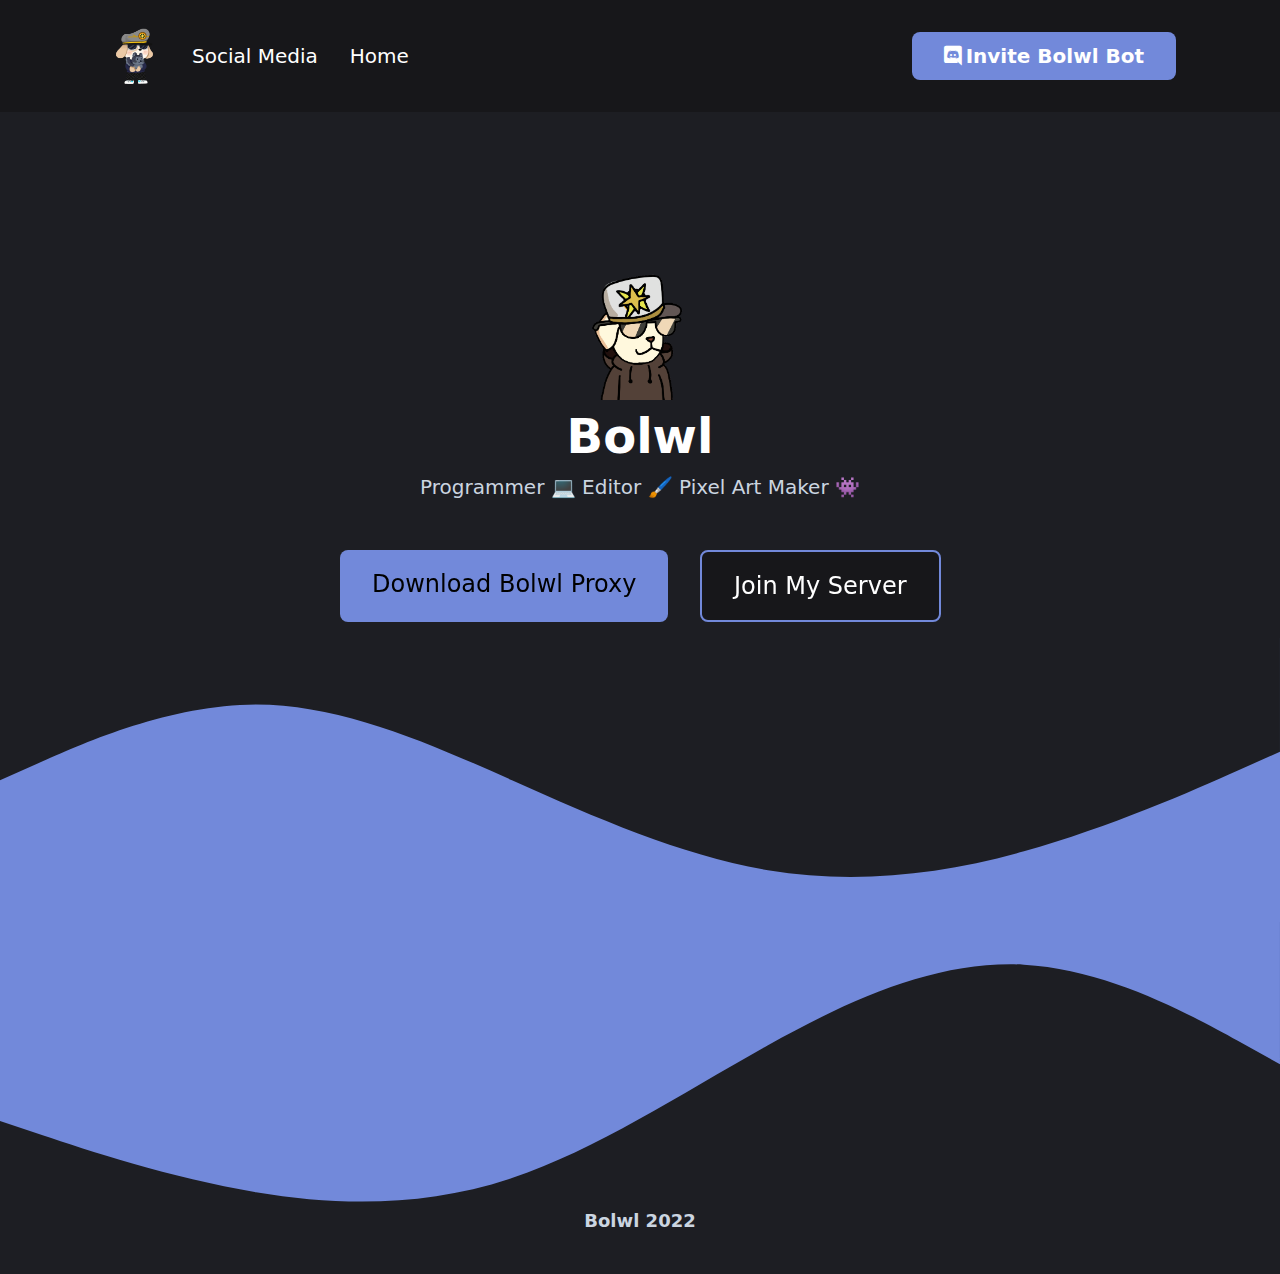
<file: index.html>
<!doctype html>

<html lang="en">

<head>
  <meta charset="utf-8">
  <meta name="viewport" content="width=device-width, initial-scale=1.0">
  <link rel="icon" href="images/cutebolwlnobg.png" type="image/png" sizes="16x16">

  <!-- Montserrat Google Font -->
  <link href="https://fonts.googleapis.com/css2?family=Montserrat:wght@900&display=swap" rel="stylesheet">

  <!-- Changes this to your bot's name -->
  <title>Bolwl</title>

  <!-- Change the content attribute's value to your bot's description -->
  <meta name="description" content="Website of Bolwl">

  <!-- Change the content attribute's value to your name -->
  <meta name="author" content="Bolwl">

  <link rel="stylesheet" href="styles/theTrendingStyle.css">
  <link rel="stylesheet" href="styles/index.css">
  <link rel="stylesheet" href="styles/css/all.css" />

</head>

<body class="bg-shinyGray overflow-x-hidden">
  <nav id="navigationBar" class="flex flex-row items-center justify-between p-6 bg-sweetBlack">
    <div class="left flex flex-row items-center ml-10 md:ml-20 text-white">
      <img src="images/cutebolwlnobg.png" width="64px" height="64px" class="mr-2 hidden md:inline pointer-events-none noselect" />
      <a href="social" class="mx-4 text-xl hover:text-blurple">Social Media</a>
      <a href="" class="mx-4 text-xl hover:text-blurple">Home</a>
    </div>
    <div class="right mr-10 md:mr-20">
      <a href="./bolwlbot" target="_blank" class="px-8 py-3 whitespace-no-wrap bg-blurple text-white rounded-lg text-xl font-semibold hover:bg-beautyPurple"><i class="fab fa-discord mr-1"></i>Invite Bolwl Bot</a>
    </div>
  </nav>
  <div id="container" class="flex flex-col items-center justify-center">
    <div class="flex flex-col items-center justify-center pt-40 text-center">
      <span class="text-2xl md:text-5xl font-semibold text-white"><img src="images/nftbolwlnobg.png" width="128px" height="128px" class="mr-2 hidden md:inline pointer-events-none noselect" /></span>
      <span class="text-2xl md:text-5xl font-semibold text-white">Bolwl</span>
      <span class="text-gray-400 text-lg md:text-xl max-w-xl font-light">Programmer 💻 Editor 🖌️ Pixel Art Maker 👾</span>
      <div class="flex flex-col md:flex-row mt-8">
        <a href="./proxy" target="_blank" class="text-2xl hvr-grow bg-blurple p-4 md:px-8 mx-4 my-4 rounded-lg">Download Bolwl Proxy</a>
        <a href="./discord" target="_blank" class="text-2xl hvr-grow text-white bg-sweetBlack p-4 md:px-8 mx-4 my-4 rounded-lg border-blurple border-2">Join My Server</a>
      </div>
    </div>
    <svg class="bg-blurple" xmlns="http://www.w3.org/2000/svg" viewBox="0 0 1440 320"><path fill="#1D1E23" fill-opacity="1" d="M0,160L48,138.7C96,117,192,75,288,74.7C384,75,480,117,576,160C672,203,768,245,864,261.3C960,277,1056,267,1152,240C1248,213,1344,171,1392,149.3L1440,128L1440,0L1392,0C1344,0,1248,0,1152,0C1056,0,960,0,864,0C768,0,672,0,576,0C480,0,384,0,288,0C192,0,96,0,48,0L0,0Z"></path></svg>
    <div class="flex flex-col md:flex-row items-center justify-center w-full bg-blurple">
      
    </div>
    <svg xmlns="http://www.w3.org/2000/svg" viewBox="0 0 1440 320"><path fill="#7289DA" fill-opacity="1" d="M0,224L48,240C96,256,192,288,288,304C384,320,480,320,576,288C672,256,768,192,864,138.7C960,85,1056,43,1152,48C1248,53,1344,107,1392,133.3L1440,160L1440,0L1392,0C1344,0,1248,0,1152,0C1056,0,960,0,864,0C768,0,672,0,576,0C480,0,384,0,288,0C192,0,96,0,48,0L0,0Z"></path></svg>
    <div class="flex flex-row items-center justify-center mb-10">
      <!--span class="text-lg text-gray-400 font-semibold">Copyright © Bolwl 2022</span-->
      <span class="text-lg text-gray-400 font-semibold">Bolwl 2022</span>
    </div>
  </div>

</body>

</html>
</file>
<file: styles/index.css>
/* Montserrat Font */
.font-montserrat {
  font-family: 'Montserrat', sans-serif;
}

/* Disables Selecting and Dragging */
.noselect {
    -webkit-touch-callout: none;
    -webkit-user-select: none;
    -khtml-user-select: none;
    -webkit-user-drag: none;
    -moz-user-select: none;
    -ms-user-select: none;
    user-select: none;
    user-drag: none;
}


/* CSS Animations */

/* Hover Grow */
.hvr-grow {
  display: inline-block;
  vertical-align: middle;
  -webkit-transform: perspective(1px) translateZ(0);
  transform: perspective(1px) translateZ(0);
  box-shadow: 0 0 1px rgba(0, 0, 0, 0);
  -webkit-transition-duration: 0.3s;
  transition-duration: 0.3s;
  -webkit-transition-property: transform;
  transition-property: transform;
}
.hvr-grow:hover, .hvr-grow:focus, .hvr-grow:active {
  -webkit-transform: scale(1.1);
  transform: scale(1.1);
}
</file>
